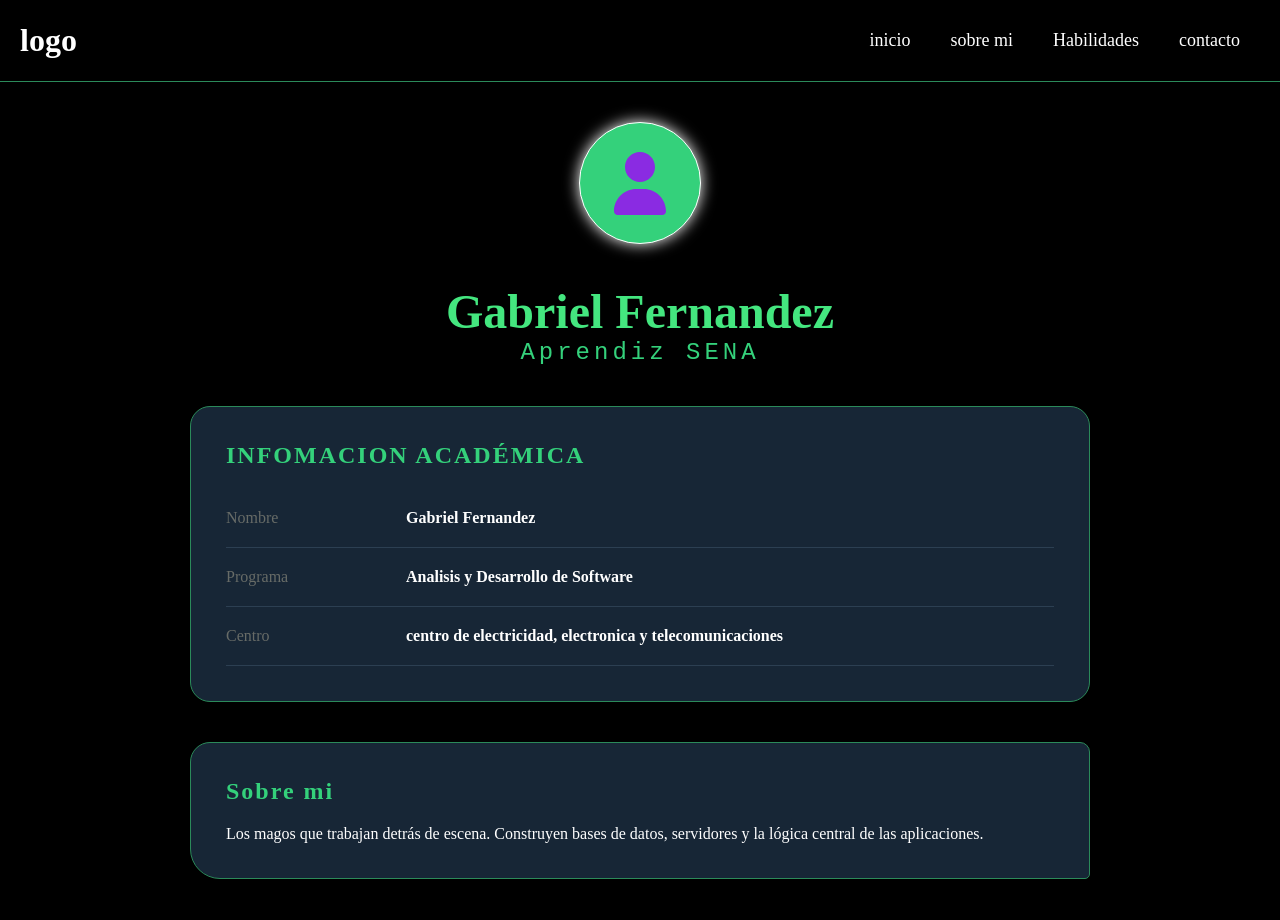
<file: DTF/ejercicio1/index.html>
<!DOCTYPE html>
<html lang="es">
<head>
    <meta charset="UTF-8">
    <meta name="viewport" content="width=device-width, initial-scale=1.0">
    <title>Document</title>
    <link rel="stylesheet" href="css/estilos.css">
</head>
<body>

    <header>
        <div>
            <h1>logo</h1>
        </div>
            <nav class="menu">
                <ul>
                    <li><a href="#">inicio</a></li>
                    <li><a href="#">sobre mi</a></li>
                    <li>
                        <a href="#">Habilidades</a>
                        <ul class="submenu">
                            <li><a href="#">HTML</a></li>
                            <li><a href="#">CSS</a></li>
                            <li><a href="#">JS</a></li>
                        </ul>
                    </li>
                    <li><a href="#">contacto</a></li>
                    
                    
                </ul>
            </nav>
    </header>
        <main class="contenedor">
            <section class="perfil">

                <div class="foto">
                    <svg xmlns="http://www.w3.org/2000/svg" viewBox="0 0 640 640">
                        <path d="M320 312C386.3 312 440 258.3 440 192C440 125.7 386.3 72 320 72C253.7 72 200 125.7 200 192C200 258.3 253.7 312 320 312zM290.3 368C191.8 368 112 447.8 112 546.3C112 562.7 125.3 576 141.7 576L498.3 576C514.7 576 528 562.7 528 546.3C528 447.8 448.2 368 349.7 368L290.3 368z"/>
                    </svg>
                </div>
                
                <h1>Gabriel Fernandez</h1>

                <p class="cargo">Aprendiz SENA</p>

            </section>
        
    <!--informacion-->
            <section class="informacion">
                <h2>INFOMACION ACADÉMICA</h2>

                <div class="fila">
                    <span>Nombre</span>
                    <strong>Gabriel Fernandez</strong>
                </div>

                <div class="fila">
                    <span>Programa</span>
                    <strong>Analisis y Desarrollo de Software</strong>
                </div>

                <div class="fila">
                    <span>Centro</span>
                    <strong>centro de electricidad, electronica y telecomunicaciones</strong>
                </div>
            </section>

                    <!--sobre-->
            <section class="sobre">
                <h3>Sobre mi</h3>
                <span>Los magos que trabajan detrás de escena. Construyen bases de datos, servidores y la lógica central de las aplicaciones.</span>
            </section>

</main>
</body>
</html>
</file>
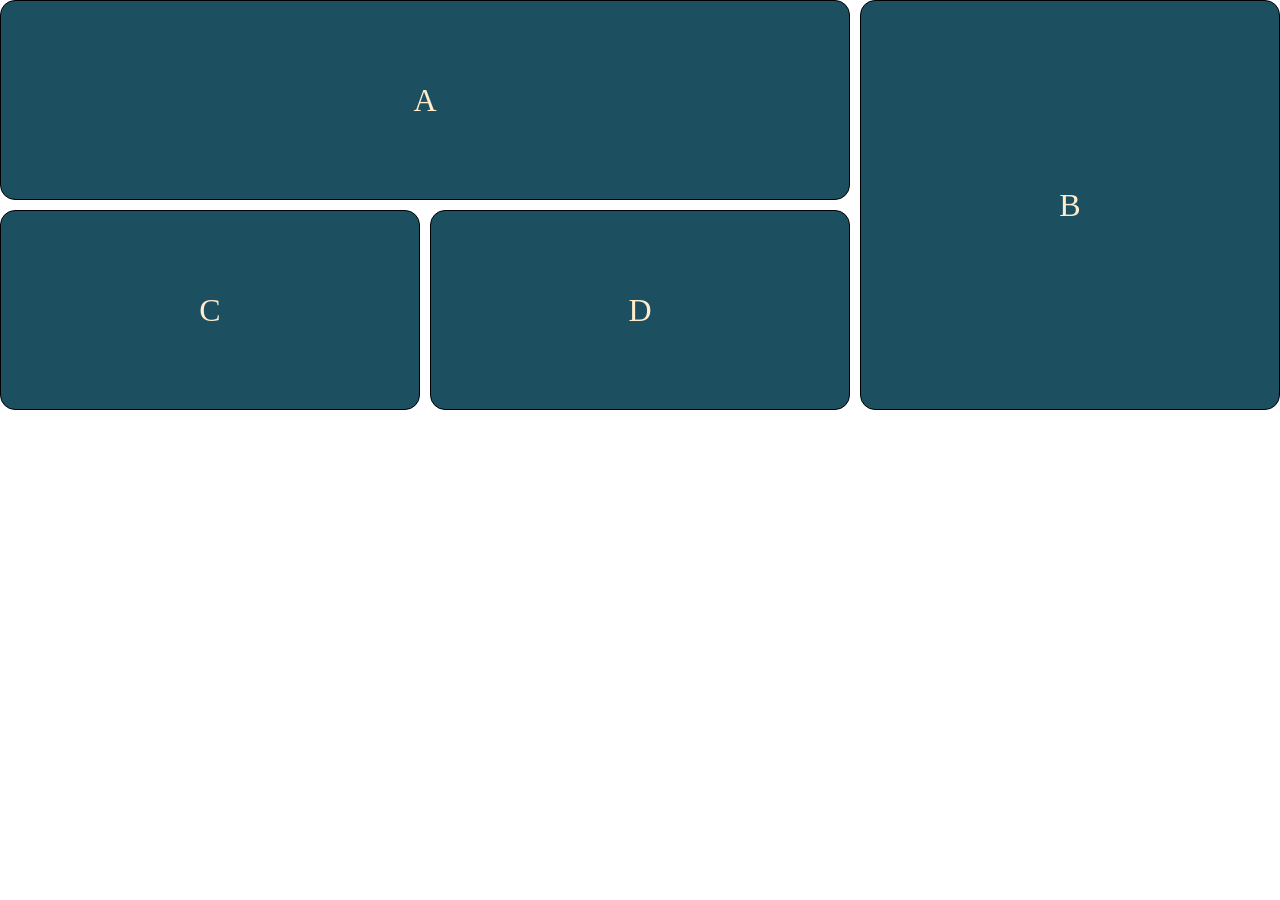
<file: DTF/ejercicio2/index.html>
<!DOCTYPE html>
<html lang="es">
<head>
    <meta charset="UTF-8">
    <meta name="viewport" content="width=device-width, initial-scale=1.0">
    <title>Document</title>
    <link rel="stylesheet" href="css/estilos.css">
</head>
<body>
<section class="contenedor">
    <div class="cajas a">A</div>
    <div class="cajas b">B</div>
    <div class="cajas c">C</div>
    <div class="cajas d">D</div>
</section>
</body>
</html>
</file>
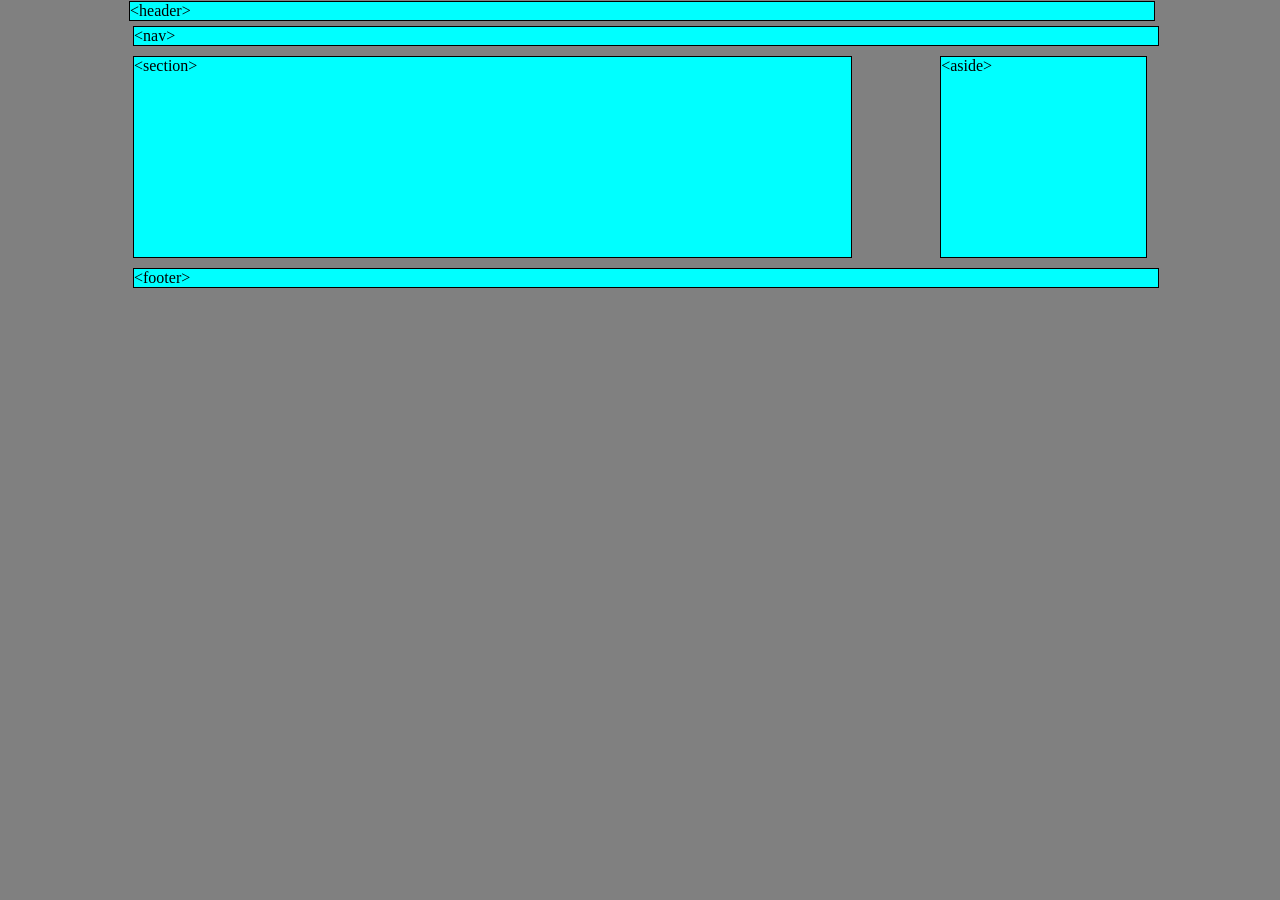
<file: DTF/ejercicios/index.html>
<!DOCTYPE html>
<html lang="es">
<head>
    <meta charset="UTF-8">
    <link rel="stylesheet" href="css/estilos.css">
    <meta name="viewport" content="width=device-width, initial-scale=1.0">
    <title>Cerebrum</title>
</head>
<body>

    <div id="contenedor">
        <header>&lt;header&gt;</header>
        <nav>&lt;nav&gt;</nav>
        <section>&lt;section&gt;</section>
        <aside>&lt;aside&gt;</aside>
        <footer>&lt;footer&gt;</footer>
    </div>

</body>
</html>
</file>
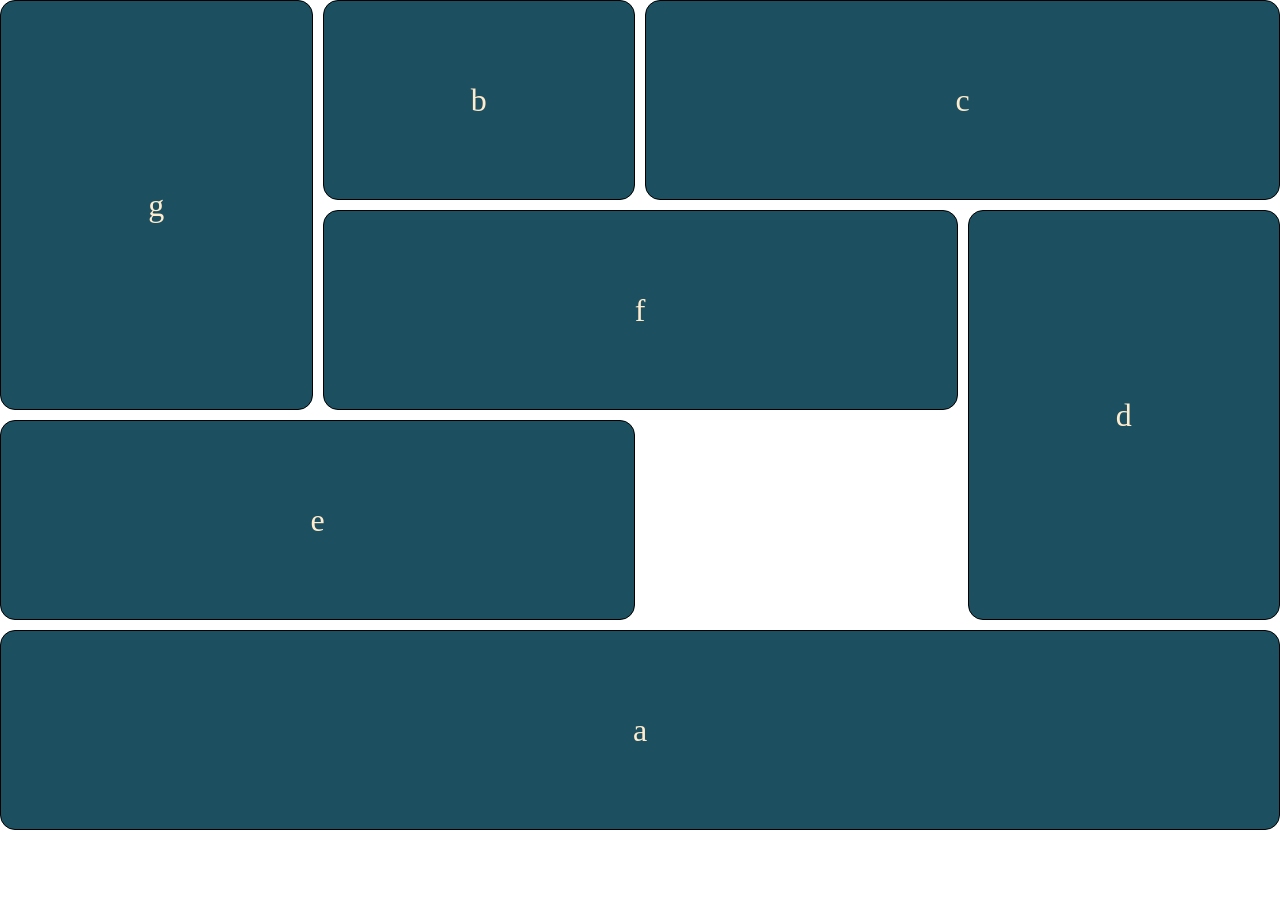
<file: DTF/ejercicio2/index2.html>
<!DOCTYPE html>
<html lang="es">
<head>
    <meta charset="UTF-8">
    <meta name="viewport" content="width=device-width, initial-scale=1.0">
    <link rel="stylesheet" href="css/estilos2.css">
    <title>Document</title>
</head>
<body>
    <section class="contenedor">
        <div class="caja g">g</div>
        <div class="caja b">b</div>
        <div class="caja c">c</div>
        <div class="caja e">e</div>
        <div class="caja f">f</div>
        <div class="caja d">d</div>
        <div class="caja a">a</div>
    </section>
</body>
</html>
</file>
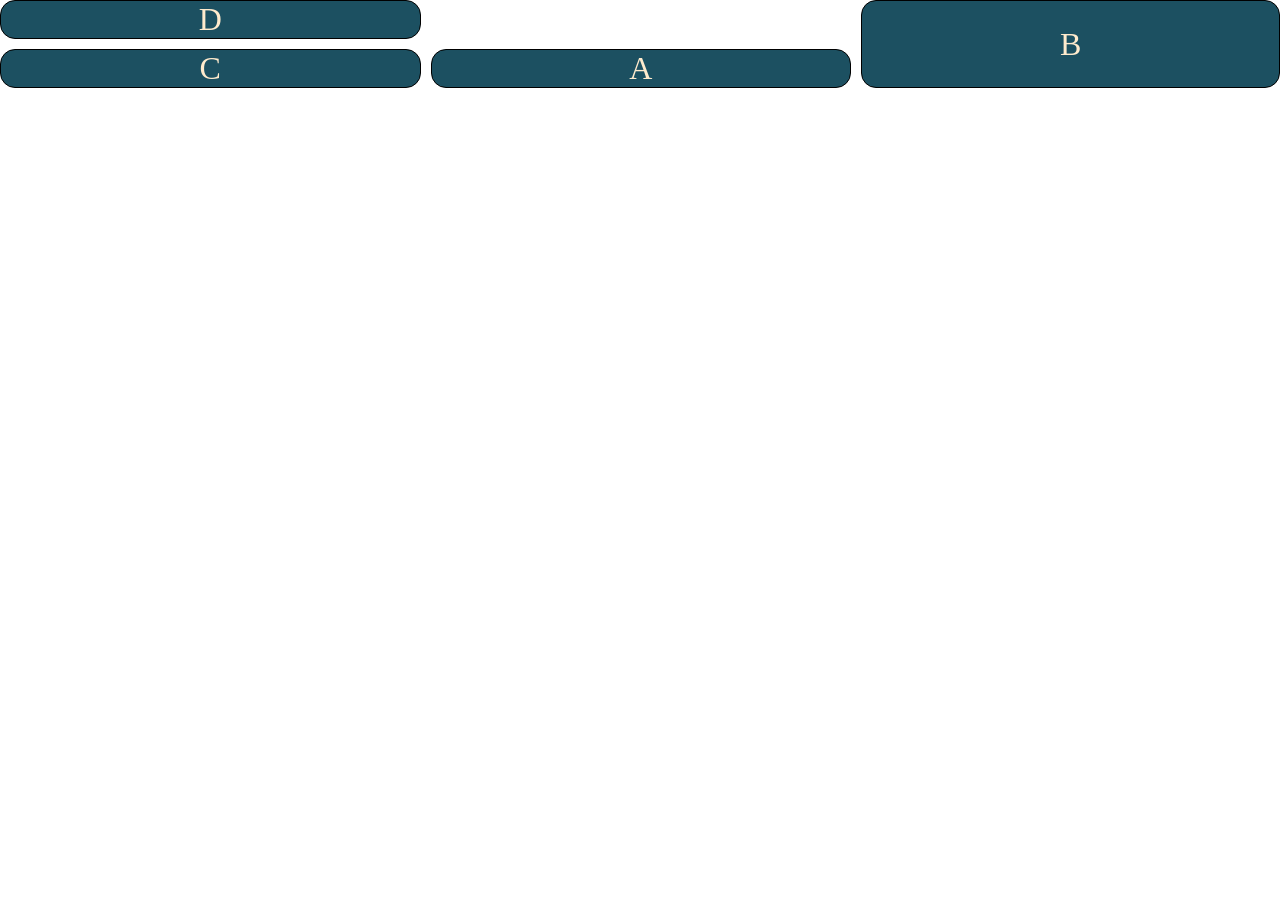
<file: DTF/ejercicio2/index3.html>
<!DOCTYPE html>
<html lang="es">
<head>
    <meta charset="UTF-8">
    <meta name="viewport" content="width=device-width, initial-scale=1.0">
    <link rel="stylesheet" href="css/estilos3.css">
    <title>Document</title>
</head>
<body>
    <section class="contenedor">
        <div class="cajas a">A</div>
        <div class="cajas b">B</div>
        <div class="cajas c">C</div>
        <div class="cajas d">D</div>
    </section>
</body>
</html>
</file>
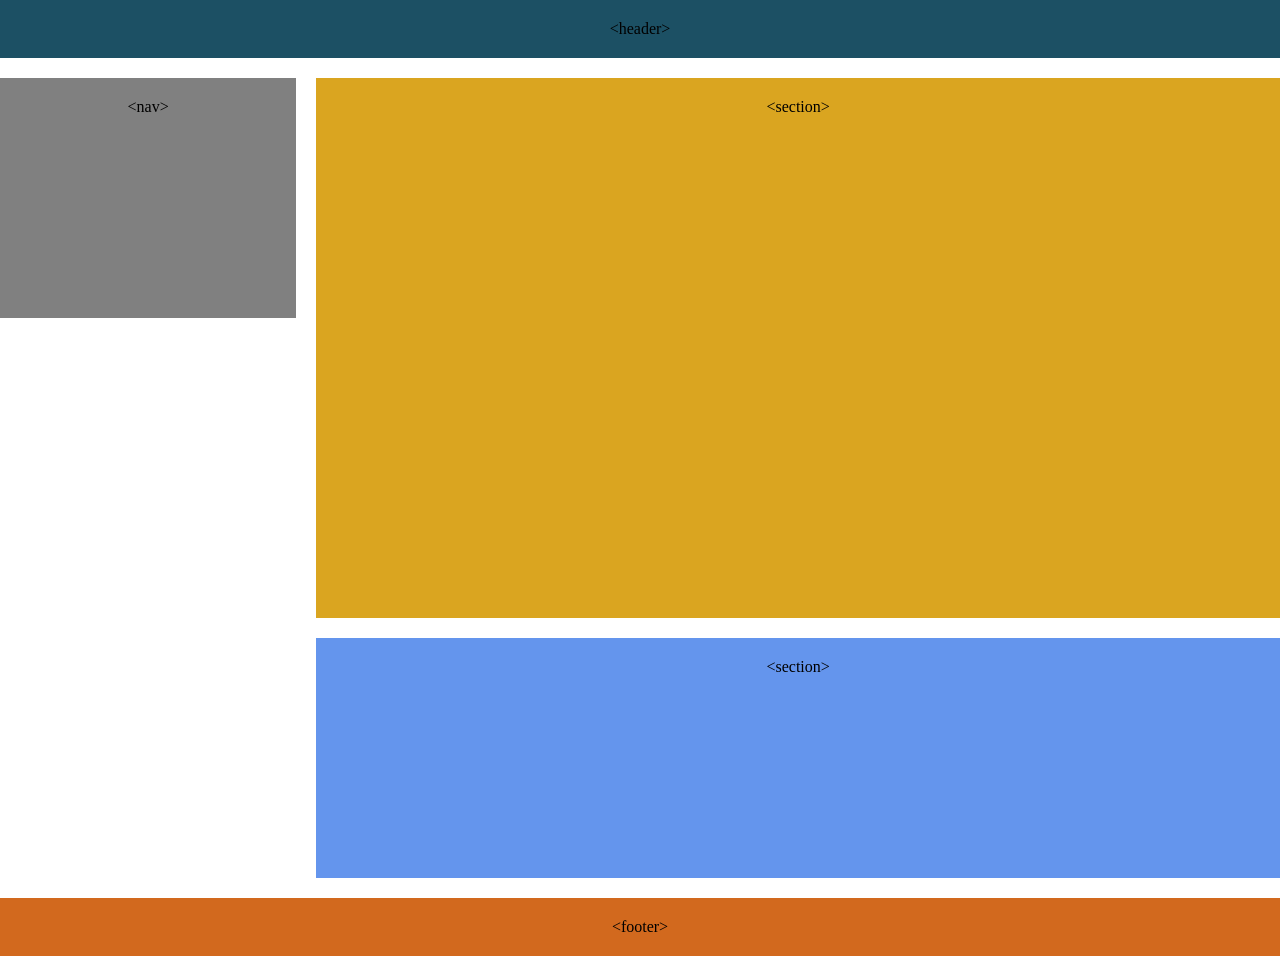
<file: DTF/ejercicio2/index4.html>
<!DOCTYPE html>
<html lang="es">
<head>
    <meta charset="UTF-8">
    <meta name="viewport" content="width=device-width, initial-scale=1.0">
    <link rel="stylesheet" href="css/estilos4.css">
    <title>Document</title>
</head>
<body>
    <div class="container">
        <header>&lt;header&gt;</header>
        <nav class="n">&lt;nav&gt;</nav>
        <section class="s1">&lt;section&gt;</section>
        <section class="s2">&lt;section&gt;</section>
        <footer class="f">&lt;footer&gt;</footer>
    </div>
</body>
</html>
</file>
<file: DTF/ejercicio1/css/estilos.css>
*{
    margin: 0;
    padding: 0;
}

body{
    background-color: black;
    color:white;
}

header{
    display: flex;
    justify-content: space-between;
    align-items: center;
    padding: 20px;
    background-color: black;
    border-bottom: #2b8a5a 1px solid;
}

.menu{
    display: flex;
    align-items: center;

    
}

.menu > ul{
    display: flex;
    list-style: none;

}

.menu > ul > li{
    position: relative;
}

.menu > ul > li > a{
    display: block;
    padding:  10px 20px;
    color: white;
    text-decoration: none;
    font-size: 18px;
}

.menu >ul>li:hover >a{
    color: #44e67f;
}

.submenu{
    display: none;
    position: absolute;
    list-style: none;
    top: 100%;
    left: 0;
    margin: 0;
    padding: 0;
    background-color: #172636;
}
.menu >ul>li:hover .submenu{
    display: block;
}

.submenu > li{
    width: 100%;

}

.submenu>li>a{
    display: block;
    padding: 15px 20px;
    color: rgb(213, 231,200);
    text-decoration: none;
    transition: 2s;
    background-color: #1a3245;
}

.submenu>li>a:hover{
    background-color: #5fdfeb;
}

.contenedor{
    width:90%;
    max-width: 900px ;
    margin: 40px auto;
}

.perfil{
    text-align: center;
    margin-bottom: 40px;
}

.perfil h1{
    font-size: 3em;
    color: #44e67f;
    padding-top:40px;
}

.foto{
    width: 120px;
    height: 120px;
    border: 1px solid white;
    margin: auto;
    border-radius: 50%;
    background-color: #34d17b;
    display: flex;
    justify-content: center;
    align-items: center;
    box-shadow: 0 0 15px white;
}

.foto svg{
    width: 80px;
    height: 80px;
}

.foto path{
    fill:blueviolet;
}

.cargo{
    letter-spacing: 4px;
    color: #34d17b;
    font-size: 24px;
    font-family:monospace;
    font-weight: 200;
    
}

.informacion{
    border:1px solid #2b8a5a;
    background-color: #172636;
    border-radius: 20px;
    padding: 35px;
    margin-bottom: 40px;
}

.informacion h2{
    color: #34d17b;
    font-size: 24px;
    margin-bottom: 20px;
    letter-spacing: 2px;

}


.fila{
    display: flex;
    justify-content: space-between;
    padding: 20px 0;
    border-bottom: 1px solid #2c3f52;
}

.fila span{
    width:180px;
    color: #676b67;
}

.fila strong{
    flex:1px;
}

.sobre{
    border: 1px solid #2b8a5a;
    background-color: #172636;
    border-radius: 20px 10px 5px 30px;
    padding: 35px;
}

.sobre h3{
    color: #34d17b;
    font-size: 24px;
    margin-bottom: 20px;
    letter-spacing: 2px;
}

.sobre span{
    flex: 1px;
}
</file>
<file: DTF/ejercicio2/css/estilos.css>
*{
margin: 0;
padding: 0;
}

.contenedor{
    display: grid;
    grid-template-columns: repeat(3, 1fr);
    gap: 10px;
    grid-template-rows: 200px 200px;
}

.cajas{
    border: 1px black solid;
    background-color: rgb(28, 80, 97);
    border-radius: 15px;
    display: flex;
    justify-content: center;
    align-items: center;
    color: blanchedalmond;
    font-size: 2rem;
}

.a{
    grid-column: 1/3;
    grid-row: 1;
}

.b{
grid-column: 3;
grid-row: 1/3;
}

.c{
    grid-column: 1;
    grid-row: 2;
}

.d{
    grid-column: 2;
    grid-row: 2;
}
</file>
<file: DTF/ejercicios/css/estilos.css>
*{
    margin: 0px;
    padding: 0px;
}

body{
    width:100%;
    height:800px;
    background-color:GRAY;
}
/* Header */
header{
    border: 1px solid black;
    width: 100%;
    background-color:aqua;
    margin: 1px;
    
}

nav{
    border: 1px solid black;
    width: 100%;
    background-color:aqua;
    margin: 5px;
    
}

section{
    border: 1px solid black;
    width: 70%;
    height: 200px;
    background-color:aqua;
    margin: 5px;
    float:left;
    }

aside{ border: 1px solid black;
    width: 20%;
    height: 200px;
    background-color:aqua;
    margin: 5px;
    float:right;
    }

footer{
    border: 1px solid black;
    width: 100%;

    background-color:aqua;
    margin: 5px;
    float:left;

}

#contenedor{
    width: 80%;
    margin-left: auto;
    margin-right: auto;
}
</file>
<file: DTF/ejercicio2/css/estilos2.css>
*{
    padding: 0;
    margin: 0;
}

.contenedor{
    display: grid;
    grid-template-columns: repeat(4,1fr);
    gap: 10px;
    grid-template-rows: 200px 200px 200px 200px;
}

.caja{
    border: 1px black solid;
    background-color: rgb(28,80 ,97 );
    border-radius: 15px;
    color: blanchedalmond;
    display: flex;
    justify-content: center;
    align-items: center;
    font-size: 2rem;
}

.a{
    grid-column: 1/5;
    grid-row: 4;
}

.b{
grid-column:2/3 ;

}

.c{
grid-column: 3/5;

}

.d{
grid-column: 4/5;
    grid-row:2/4;
}

.e{
grid-column: 1/3;
    grid-row: 3;
}

.f{
grid-column: 2/4;
    grid-row: 2/3;
}

.g{
grid-column: 1;
    grid-row: 1/3 ;
}
</file>
<file: DTF/ejercicio2/css/estilos3.css>
*{
    margin: 0;
    padding: 0;
}

.contenedor{
    display: grid;
    grid-template-areas: 
    "d . b"
    "c a b"
    ;
    gap: 10px;
}

.cajas{
    border: 1px black solid;
    background-color: rgb(28,80 ,97 );
    border-radius: 15px;
    color: blanchedalmond;
    display: flex;
    justify-content: center;
    align-items: center;
    font-size: 2rem;
}

.a{
    grid-area: a;
}

.b{
    grid-area: b;
}

.c{
    grid-area: c;
}

.d{
    grid-area: d;
}
</file>
<file: DTF/ejercicio2/css/estilos4.css>
*{
    margin: 0;
    padding: 0;
}

.container{
    display: grid;
    grid-template-areas:
    "h h h h h"
    "n s1 s1 s1 s1"
    ". s2 s2 s2 s2"
    "f f f f f ";

    gap: 20px;
}
header{
    grid-area: h;
    background-color: rgb(28,80, 100);
    padding: 20px;
    text-align: center;
}

.n{
    grid-area: n;
    background-color: gray;
    padding: 20px;
    height: 200px;
    text-align: center;
}

.s1{
    grid-area: s1;
    background-color: goldenrod;
    padding: 20px;
    height: 500px;
    text-align: center;
}

.s2{
    grid-area: s2;
    background-color: cornflowerblue;
    padding: 20PX;
    height: 200px;
    text-align: center;
}

.f{
    grid-area: f;
    background-color: chocolate;
    padding: 20px;
    text-align: center;
}

@media screen and (max-width:600px){
.container{
    grid-template-areas: 
    "h"
    "n"
    "s1"
    "s2"
    "f";
}

header{
    background-color: red;
}
}
</file>
